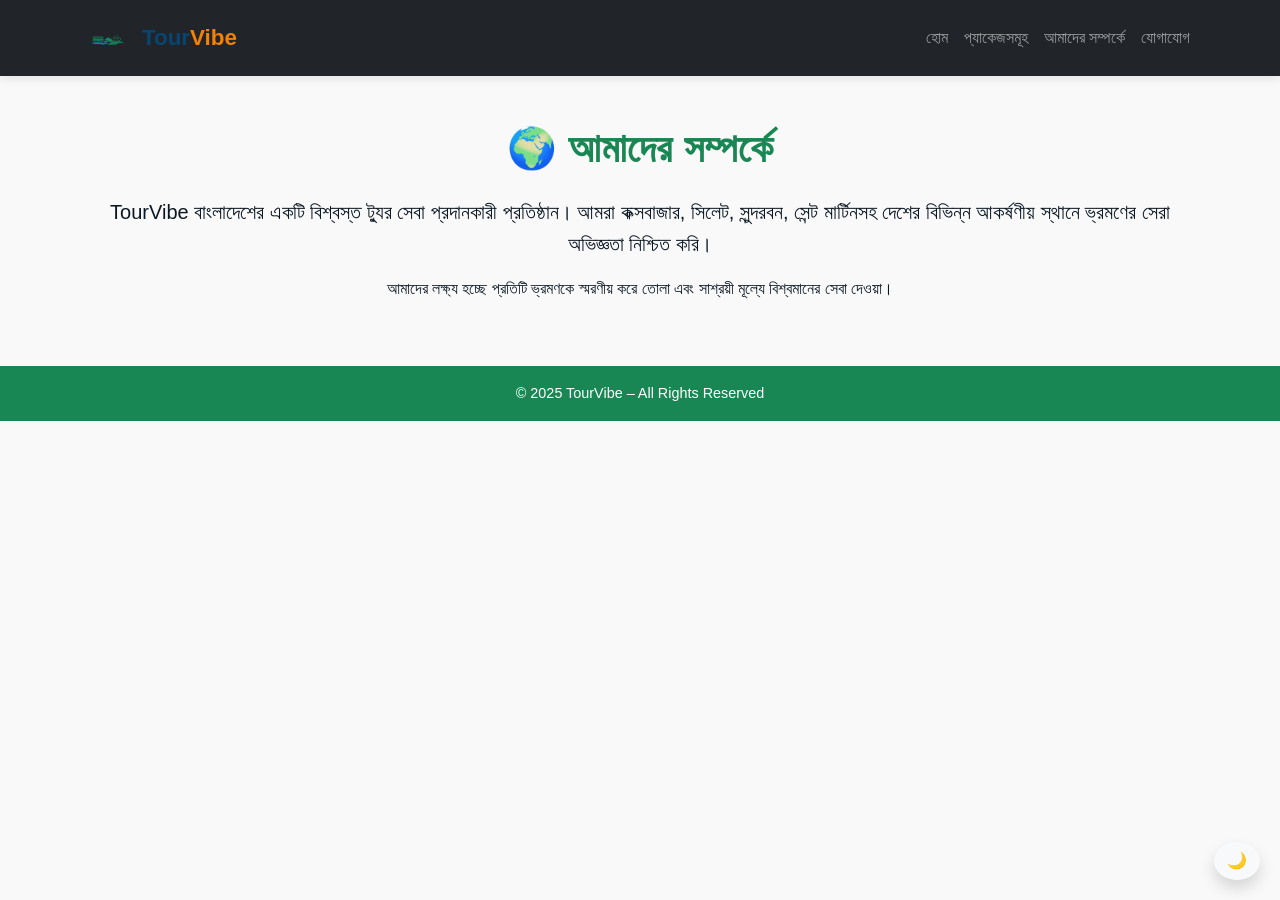
<file: about.html>
<!DOCTYPE html>
<html lang="bn">
<head>
  <meta charset="UTF-8">
  <meta name="viewport" content="width=device-width, initial-scale=1.0">
  <title>আমাদের সম্পর্কে – TourVibe</title>
  <link href="https://cdn.jsdelivr.net/npm/bootstrap@5.3.2/dist/css/bootstrap.min.css" rel="stylesheet">
  <link rel="stylesheet" href="style.css">
</head>
<body>

  <!-- Navbar -->
  <nav class="navbar navbar-expand-lg navbar-dark bg-dark">
    <div class="container">
      <a class="navbar-brand d-flex align-items-center" href="index.html">
        <img src="assets/logo.png" alt="TourVibe Logo" style="height: 50px; margin-right: 10px;">
        <span style="font-weight: bold; font-size: 1.4rem;">
          <span style="color: rgb(8, 69, 112);">Tour</span><span style="color: rgb(242, 129, 6);">Vibe</span>
        </span>
      </a>
      <button class="navbar-toggler" type="button" data-bs-toggle="collapse" data-bs-target="#navbarNav">
        <span class="navbar-toggler-icon"></span>
      </button>
      <div class="collapse navbar-collapse" id="navbarNav">
        <ul class="navbar-nav ms-auto">
          <li class="nav-item"><a class="nav-link" href="index.html">হোম</a></li>
          <li class="nav-item"><a class="nav-link" href="packages.html">প্যাকেজসমূহ</a></li>
          <li class="nav-item"><a class="nav-link" href="about.html">আমাদের সম্পর্কে</a></li>
          <li class="nav-item"><a class="nav-link" href="contact.html">যোগাযোগ</a></li>
        </ul>
      </div>
    </div>
  </nav>

  <!-- About Section -->
  <section class="py-5">
    <div class="container text-center">
      <h1 class="mb-4">🌍 আমাদের সম্পর্কে</h1>
      <p class="lead">
        TourVibe বাংলাদেশের একটি বিশ্বস্ত ট্যুর সেবা প্রদানকারী প্রতিষ্ঠান।  
        আমরা কক্সবাজার, সিলেট, সুন্দরবন, সেন্ট মার্টিনসহ দেশের বিভিন্ন আকর্ষণীয় স্থানে ভ্রমণের সেরা অভিজ্ঞতা নিশ্চিত করি।  
      </p>
      <p>
        আমাদের লক্ষ্য হচ্ছে প্রতিটি ভ্রমণকে স্মরণীয় করে তোলা এবং সাশ্রয়ী মূল্যে বিশ্বমানের সেবা দেওয়া।  
      </p>
    </div>
  </section>

  <!-- Footer -->
  <footer class="text-white text-center py-3 bg-success">
    <p class="mb-0">© 2025 TourVibe – All Rights Reserved</p>
  </footer>

  <script src="https://cdn.jsdelivr.net/npm/bootstrap@5.3.2/dist/js/bootstrap.bundle.min.js"></script>

  <!-- Dark Mode Toggle -->
<div style="position: fixed; bottom: 20px; right: 20px; z-index: 1000;">
  <button id="themeToggle" class="btn btn-light rounded-circle shadow">
    🌙
  </button>
</div>

<script>
  const toggleBtn = document.getElementById("themeToggle");
  const body = document.body;

  // Load saved theme
  if (localStorage.getItem("theme") === "dark") {
    body.classList.add("dark-mode");
    toggleBtn.textContent = "☀️";
  } else {
    body.classList.add("light-mode");
  }

  // Toggle theme
  toggleBtn.addEventListener("click", () => {
    body.classList.toggle("dark-mode");
    body.classList.toggle("light-mode");

    if (body.classList.contains("dark-mode")) {
      toggleBtn.textContent = "☀️";
      localStorage.setItem("theme", "dark");
    } else {
      toggleBtn.textContent = "🌙";
      localStorage.setItem("theme", "light");
    }
  });
</script>

</body>
</html>
</file>
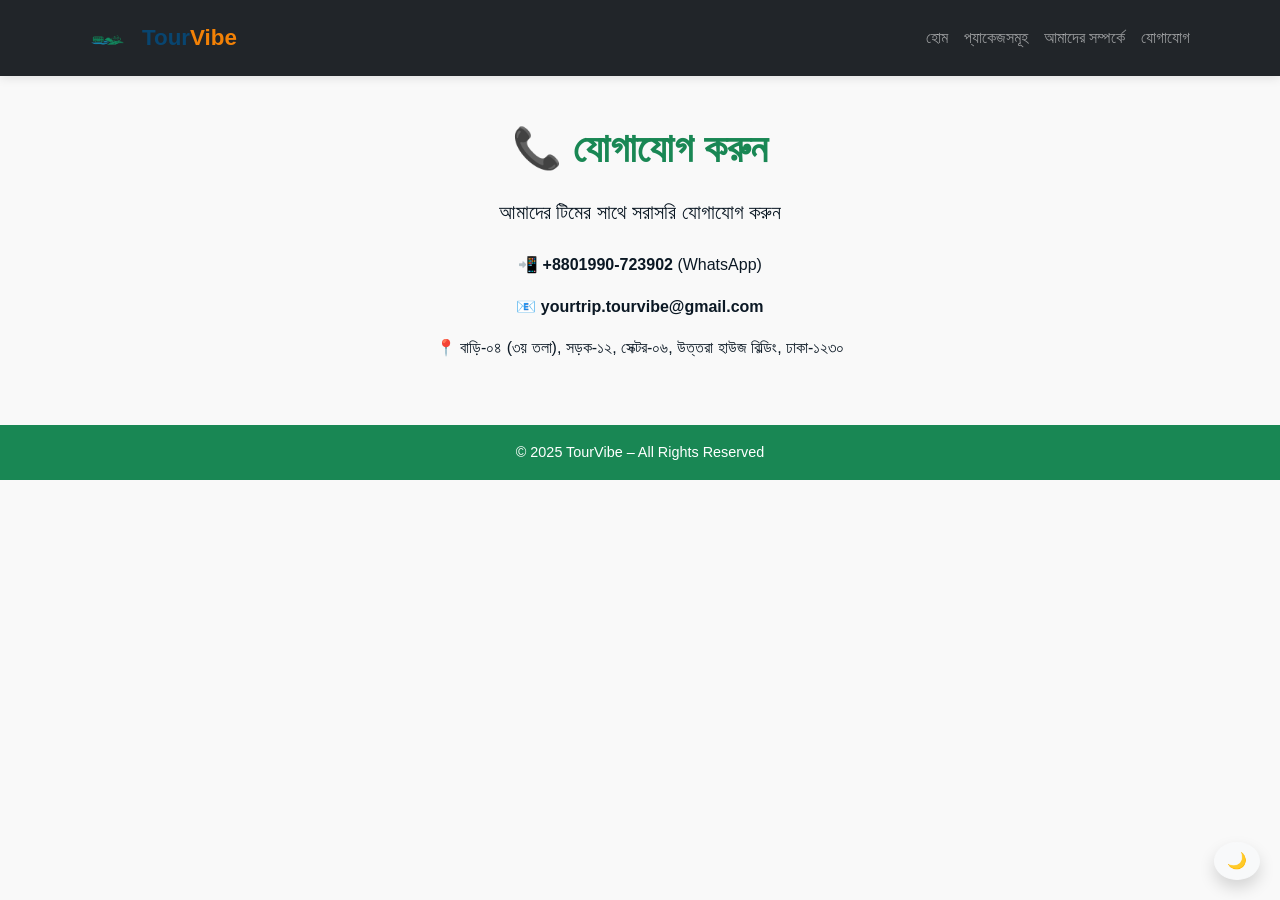
<file: contact.html>
<!DOCTYPE html>
<html lang="bn">
<head>
  <meta charset="UTF-8">
  <meta name="viewport" content="width=device-width, initial-scale=1.0">
  <title>যোগাযোগ – TourVibe</title>
  <link href="https://cdn.jsdelivr.net/npm/bootstrap@5.3.2/dist/css/bootstrap.min.css" rel="stylesheet">
  <link rel="stylesheet" href="style.css">
</head>
<body>

  <!-- Navbar -->
  <nav class="navbar navbar-expand-lg navbar-dark bg-dark">
    <div class="container">
      <a class="navbar-brand d-flex align-items-center" href="index.html">
        <img src="assets/logo.png" alt="TourVibe Logo" style="height: 50px; margin-right: 10px;">
        <span style="font-weight: bold; font-size: 1.4rem;">
          <span style="color: rgb(8, 69, 112);">Tour</span><span style="color: rgb(242, 129, 6);">Vibe</span>
        </span>
      </a>
      <button class="navbar-toggler" type="button" data-bs-toggle="collapse" data-bs-target="#navbarNav">
        <span class="navbar-toggler-icon"></span>
      </button>
      <div class="collapse navbar-collapse" id="navbarNav">
        <ul class="navbar-nav ms-auto">
          <li class="nav-item"><a class="nav-link" href="index.html">হোম</a></li>
          <li class="nav-item"><a class="nav-link" href="packages.html">প্যাকেজসমূহ</a></li>
          <li class="nav-item"><a class="nav-link" href="about.html">আমাদের সম্পর্কে</a></li>
          <li class="nav-item"><a class="nav-link" href="contact.html">যোগাযোগ</a></li>
        </ul>
      </div>
    </div>
  </nav>

  <!-- Contact Section -->
  <section class="py-5 text-center">
    <div class="container">
      <h1 class="mb-4">📞 যোগাযোগ করুন</h1>
      <p class="lead">আমাদের টিমের সাথে সরাসরি যোগাযোগ করুন</p>
      <div class="mt-4">
        <p>📲 <strong>+8801990-723902</strong> (WhatsApp)</p>
        <p>📧 <strong>yourtrip.tourvibe@gmail.com</strong></p>
        <p>📍 বাড়ি-০৪ (৩য় তলা), সড়ক-১২, সেক্টর-০৬, উত্তরা হাউজ বিল্ডিং, ঢাকা-১২৩০</p>
      </div>
    </div>
  </section>

  <!-- Footer -->
  <footer class="text-white text-center py-3 bg-success">
    <p class="mb-0">© 2025 TourVibe – All Rights Reserved</p>
  </footer>

  <script src="https://cdn.jsdelivr.net/npm/bootstrap@5.3.2/dist/js/bootstrap.bundle.min.js"></script>

  <!-- Dark Mode Toggle -->
<div style="position: fixed; bottom: 20px; right: 20px; z-index: 1000;">
  <button id="themeToggle" class="btn btn-light rounded-circle shadow">
    🌙
  </button>
</div>

<script>
  const toggleBtn = document.getElementById("themeToggle");
  const body = document.body;

  // Load saved theme
  if (localStorage.getItem("theme") === "dark") {
    body.classList.add("dark-mode");
    toggleBtn.textContent = "☀️";
  } else {
    body.classList.add("light-mode");
  }

  // Toggle theme
  toggleBtn.addEventListener("click", () => {
    body.classList.toggle("dark-mode");
    body.classList.toggle("light-mode");

    if (body.classList.contains("dark-mode")) {
      toggleBtn.textContent = "☀️";
      localStorage.setItem("theme", "dark");
    } else {
      toggleBtn.textContent = "🌙";
      localStorage.setItem("theme", "light");
    }
  });
</script>

</body>
</html>
</file>
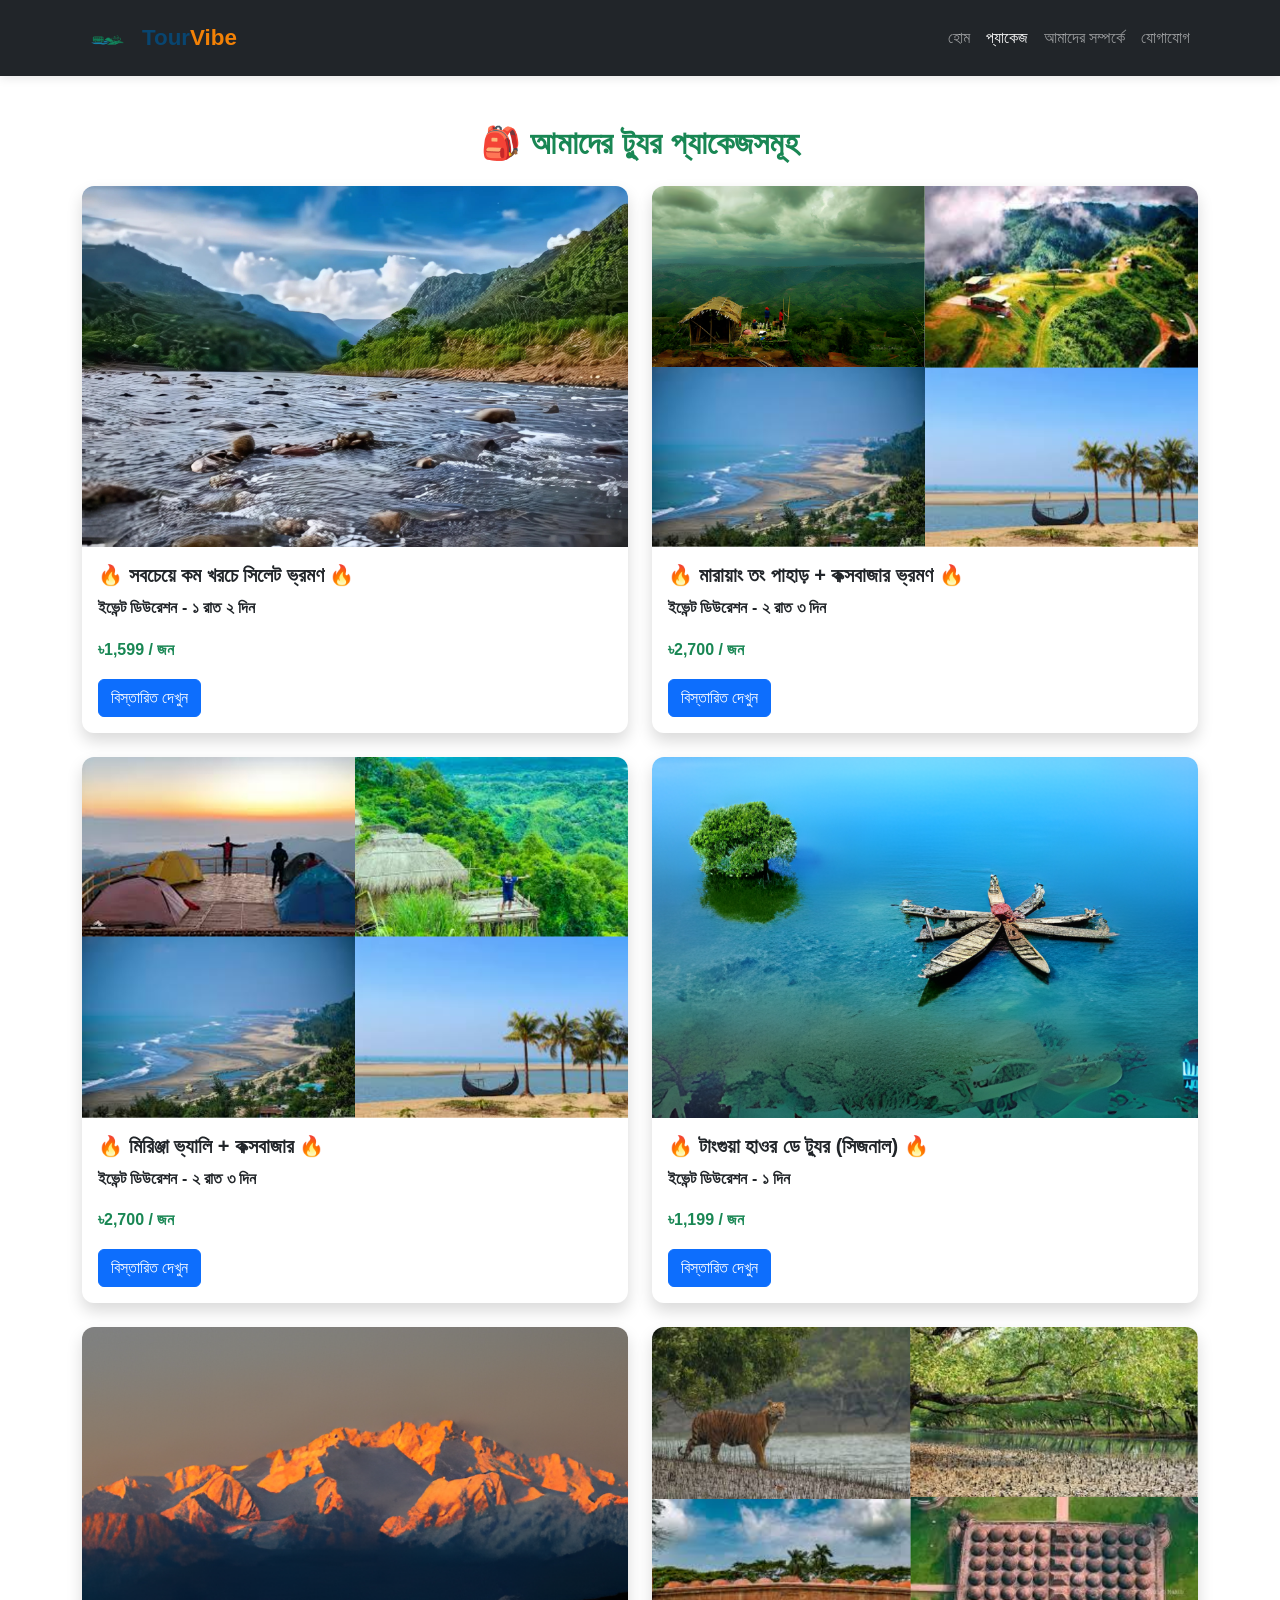
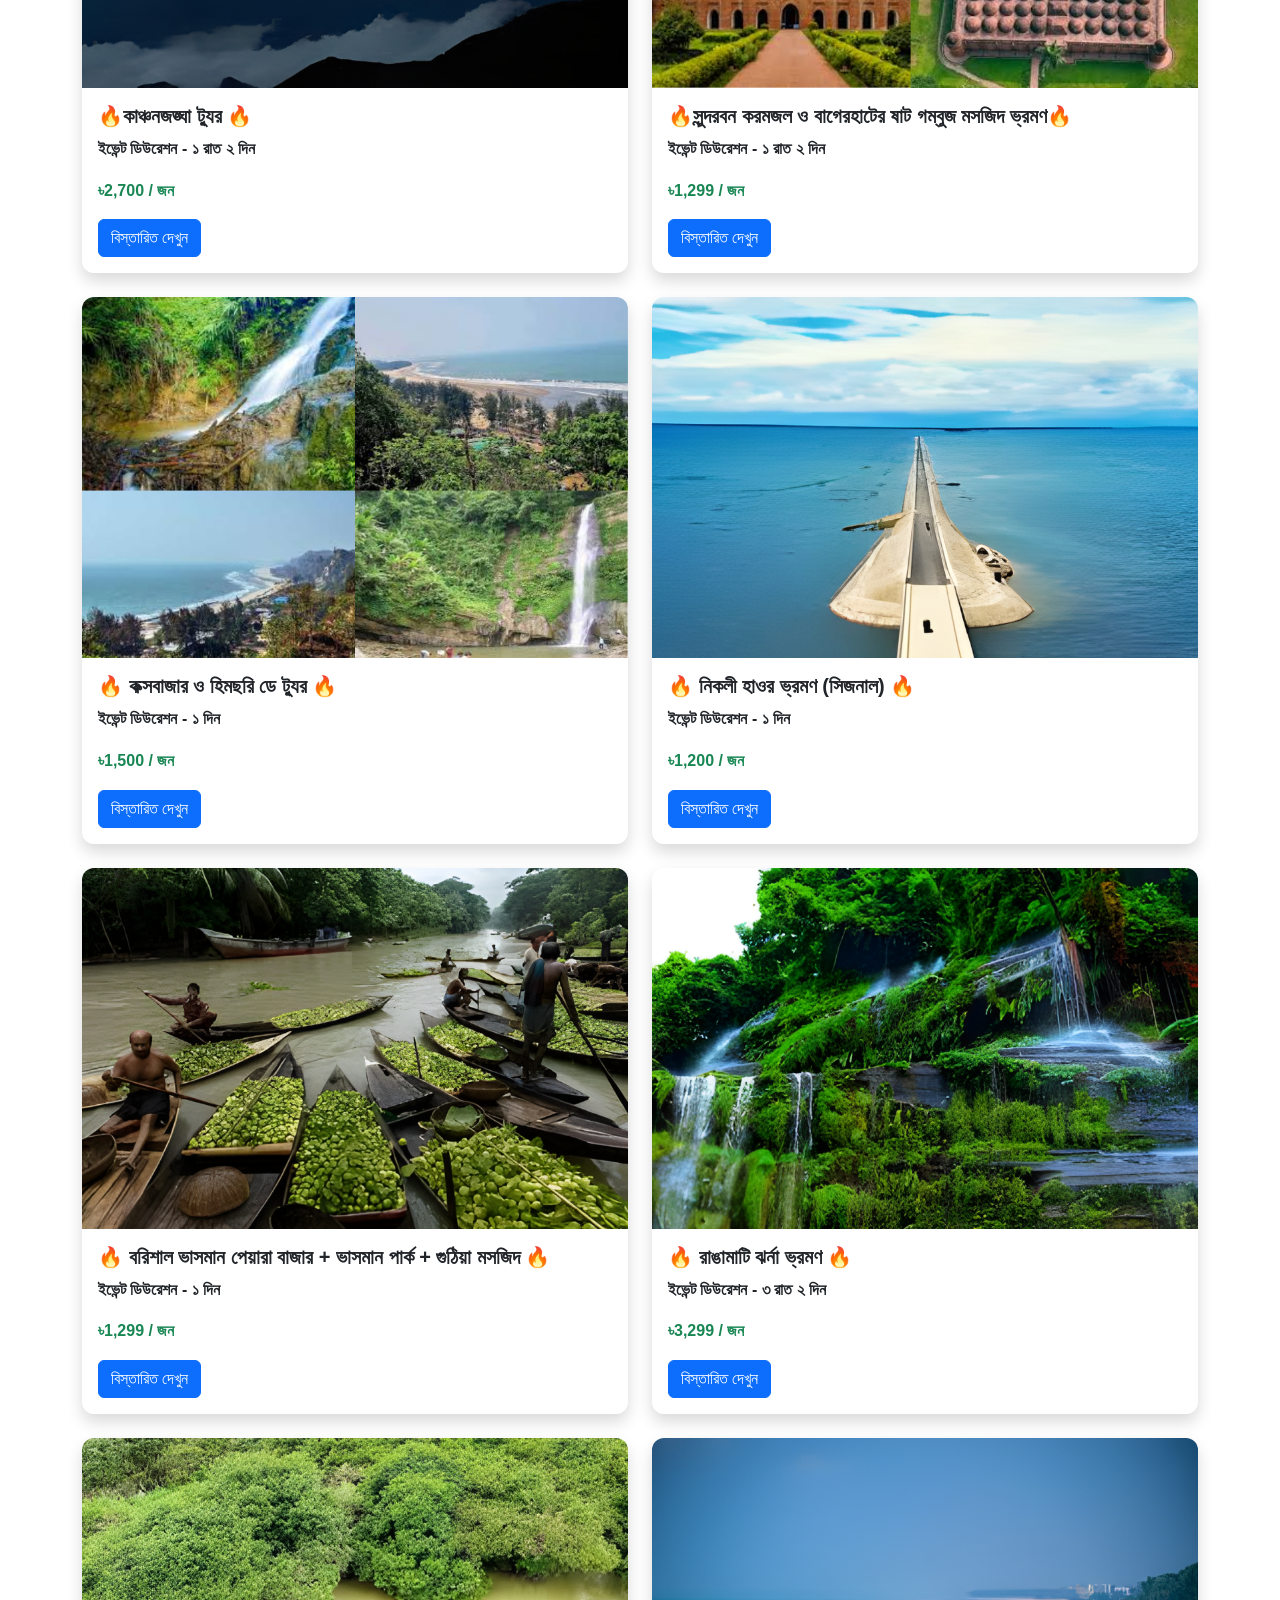
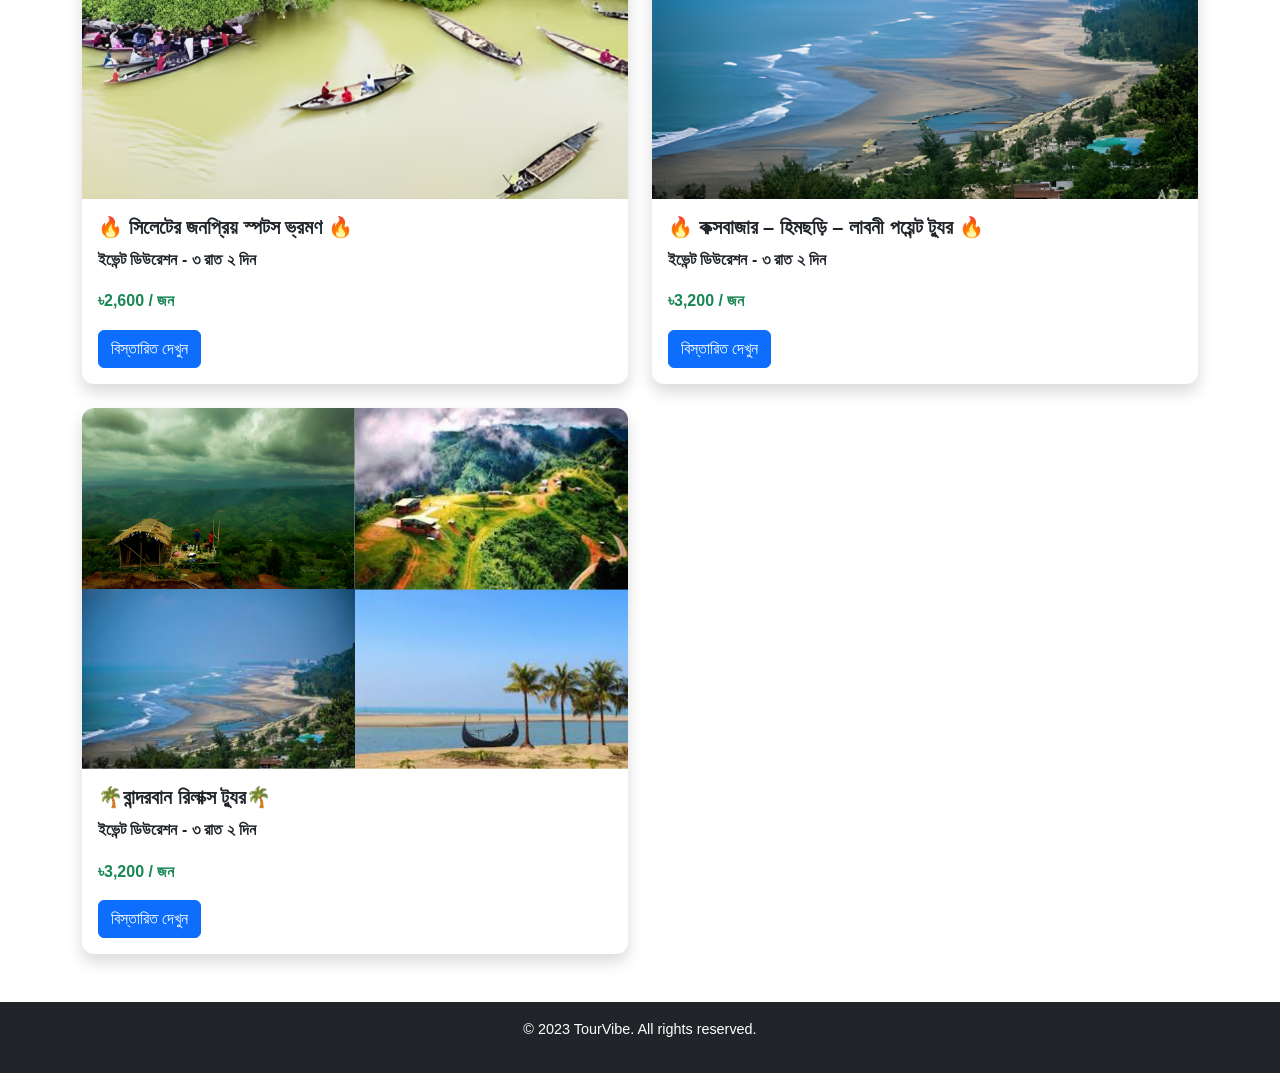
<file: packages.html>
<!DOCTYPE html>
<html lang="bn">
<head>
  <meta charset="UTF-8">
  <meta name="viewport" content="width=device-width, initial-scale=1.0">
  <title>TourVibe – সব প্যাকেজ</title>
  <link href="https://cdn.jsdelivr.net/npm/bootstrap@5.3.2/dist/css/bootstrap.min.css" rel="stylesheet">
  <link rel="stylesheet" href="style.css">
</head>
<body>

<!-- Navbar -->
<nav class="navbar navbar-expand-lg navbar-dark bg-dark sticky-top">
  <div class="container">
    <a class="navbar-brand d-flex align-items-center" href="index.html">
      <img src="assets/logo.png" alt="TourVibe Logo" style="height: 50px; margin-right: 10px;">
      <span style="font-weight: bold; font-size: 1.4rem;">
        <span style="color: rgb(8, 69, 112);">Tour</span><span style="color: rgb(242, 129, 6);">Vibe</span>
      </span>
    </a>
    <button class="navbar-toggler" type="button" data-bs-toggle="collapse" data-bs-target="#navbarNav">
      <span class="navbar-toggler-icon"></span>
    </button>
    <div class="collapse navbar-collapse" id="navbarNav">
      <ul class="navbar-nav ms-auto">
        <li class="nav-item"><a class="nav-link" href="index.html">হোম</a></li>
        <li class="nav-item"><a class="nav-link active" href="packages.html">প্যাকেজ</a></li>
        <li class="nav-item"><a class="nav-link" href="about.html">আমাদের সম্পর্কে</a></li>
        <li class="nav-item"><a class="nav-link" href="contact.html">যোগাযোগ</a></li>
      </ul>
    </div>
  </div>
</nav>

<!-- Packages Section -->
<section class="py-5">
  <div class="container">
    <h2 class="fw-bold text-center mb-4">🎒 আমাদের ট্যুর প্যাকেজসমূহ</h2>
    <div class="row g-4">

      <!-- Package 1 -->
      <div class="col-md-6">
        <div class="card shadow h-100">
          <img src="assets/Sylhet.png" class="card-img-top" alt="Sylhet Tour">
          <div class="card-body">
            <h5 class="card-title">🔥 সবচেয়ে কম খরচে সিলেট ভ্রমণ 🔥</h5>
            <p><strong>ইভেন্ট ডিউরেশন - ১ রাত ২ দিন</strong></p>
            <p class="fw-bold text-success">৳1,599 / জন</p>
            <button class="btn btn-primary" data-bs-toggle="collapse" data-bs-target="#pkg1">বিস্তারিত দেখুন</button>
            <div id="pkg1" class="collapse mt-3">
            
              <p>বুকিং মানি ৭০০ টাকা – অফেরতযোগ্য</p>
              <p>যেখানে যেখানে ঘুরবো:</p>
              <ul>
                <li>🔥 সিলেট শহর</li>
                <li>🔥 মায়াবী ঝর্ণা</li>
                <li>🔥 চা বাগান</li>
                <li>🔥 শাহপরাণ মাজার</li>
                <li>🔥 জাফলং (০ পয়েন্ট)</li>
                <li>🔥 লালাখাল</li>
              </ul>
              <p>প্যাকেজে যা পাবেন:</p>
              <ul>
                <li>❤️ ঢাকা থেকে আপ-ডাউন বাস ভাড়া</li>
                <li>❤️ সকালের নাস্তা (ডিম খিচুড়ি)</li>
                <li>❤️ দুপুরের খাবার (ভাত, ডাল, ভর্তা, মুরগি)</li>
              </ul>
              <p>প্যাকেজের অতিরিক্ত খরচ (৫০০ টাকা):</p>
              <ul>
                <li>❤️ গাইড খরচ</li>
                <li>❤️ লালাখাল এন্ট্রি ফি</li>
                <li>❤️ লালাখাল নৌকা ভাড়া</li>
                <li>❤️ চা বাগান এন্ট্রি ফি</li>
              </ul>
              <p>প্যাকেজে যা পাবেন না :</p>
              <ul>
                <li>❌ ইভেন্টের বাহিরের কোনো খরচ</li>
              </ul>
              <p>ট্যুরের সংক্ষিপ্ত প্ল্যান :</p>
              <p>📍 রোড ম্যাপ: সায়েদাবাদ → ডেমরা → ভৈরব → সিলেট</p>
              <p>📅 বৃহস্পতিবার রাত ১১ টায় ঢাকা থেকে সিলেটের উদ্দেশ্যে রওনা</p>
              <p>🌅 শুক্রবার সকালে পৌঁছে নাস্তা, তারপর একে একে – চা বাগান, জাফলং, লালাখাল, মাজার। রাতে সিলেট শহর থেকে ঢাকার উদ্দেশ্যে রওনা।</p>
              <p>🌄 শনিবার সকাল ৫ টায় ঢাকা পৌঁছানো (ইনশাআল্লাহ)</p>
              <p>⚡সীমিত সিট – আগে বুকিং নিশ্চিত করুন!</p>
              <a href="index.html#booking" class="btn btn-success"
                 onclick="setPackage('🔥 সবচেয়ে কম খরচে সিলেট ভ্রমণ 🔥')">Book Now</a>
            </div>
          </div>
        </div>
      </div>

      <!-- Package 2 -->
      <div class="col-md-6">
        <div class="card shadow h-100">
          <img src="assets/Bandarban.png" class="card-img-top" alt="Bandarban Tour">
          <div class="card-body">
            <h5 class="card-title">🔥 মারায়াং তং পাহাড় + কক্সবাজার ভ্রমণ 🔥</h5>
            <p><strong>ইভেন্ট ডিউরেশন - ২ রাত ৩ দিন</strong></p>
            <p class="fw-bold text-success">৳2,700 / জন</p>
            <button class="btn btn-primary" data-bs-toggle="collapse" data-bs-target="#pkg2">বিস্তারিত দেখুন</button>
            <div id="pkg2" class="collapse mt-3">
              
              <p>বুকিং মানি ১,৪০০ টাকা – অফেরতযোগ্য</p>
              <p>🗺️ যেখানে যেখানে ঘুরবো-</p>
              <ul>
                <li>⛰️ বান্দরবান আলীকদম</li>
                <li>💦 শিলবুনিয়া ঝরনা</li>
                <li>🌄 মারায়াং তং পাহাড় (তাবুতে রাত্রিযাপন)</li>
                <li>🏖️ কক্সবাজার</li>
                <li>🌊 লাবনী বিচ</li>
                <li>🌅 সুগন্ধা বিচ</li>
              </ul>
              <p>🎁 প্যাকেজে যা থাকছে-</p>
              <ul>
                <li>🍽️ চকরিয়ায় সকালের নাস্তা</li>
                <li>� মনোরম পরিবেশে দুপুরের খাবার</li>
                <li>🌿 মনোরম পরিবেশে দুপুরের খাবার</li>
                <li>💧 ২ লিটার পানি (রাতের জন্য)</li>
                <li>🏞️ পাহাড়ে খাবার উঠানোর খরচ</li>
                <li>⛺ তাবু খরচ (১:৪)</li>
                <li>🥗 সন্ধ্যায় মুরি-চানাচুর</li>
                <li>🍗 রাতের বারবিকিউ পার্টি</li>
                <li>🚐 আলীকদম → চকরিয়া ট্রান্সপোর্ট</li>
                <li>🚐 চকরিয়া → কক্সবাজার ট্রান্সপোর্ট</li>
                <li>🧭 গাইড খরচ</li>
              </ul>
              <p>💵 এক্সট্রা খরচ-</p>
              <ul>
                <li>🚍 ঢাকা → আলীকদম বাস ভাড়া: ১০০০ টাকা</li>
              </ul>
              <p>📅 ট্যুর প্ল্যান</p>
              <p>𝗗𝗮𝘆 𝟬 – রাত ৯টায় সায়েদাবাদ থেকে রিজার্ভ বাসে আলীকদম যাত্রা</p>
              <p>𝗗𝗮𝘆 𝟭 – চকরিয়া পৌঁছে নাস্তা → আলীকদম → শিলবুনিয়া ঝরনা → দুপুরের খাবার → ট্রেকিং করে মারায়াং তং ক্যাম্পিং → বারবিকিউ পার্টি ও আড্ডা → তাবুতে রাত্রীযাপন</p>
              <p>𝗗𝗮𝘆 𝟮 – ভোরে সূর্যোদয় দেখা → নাস্তা → কক্সবাজার যাত্রা → সারাদিন বিচে ঘোরা → রাত ৯টায় ঢাকার উদ্দেশ্যে রওনা</p>
              <p>𝗗𝗮𝘆 𝟯 – ভোরে (প্রায় ৫টা) ঢাকায় পৌঁছানো (ইনশাআল্লাহ)</p>
              <p>⚡সীমিত সিট – আগে বুকিং নিশ্চিত করুন!</p>
              <a href="index.html#booking" class="btn btn-success"
                 onclick="setPackage('🔥 বান্দরবান + কক্সবাজার ভ্রমণ 🔥')">Book Now</a>
            </div>
          </div>
        </div>
      </div>

      <!-- Package 3 -->
      <div class="col-md-6">
        <div class="card shadow h-100">
          <img src="assets/Mirinja Valley.png" class="card-img-top" alt="Mirinja Valley Tour">
          <div class="card-body">
            <h5 class="card-title">🔥 মিরিঞ্জা ভ্যালি + কক্সবাজার 🔥</h5>
            <p><strong>ইভেন্ট ডিউরেশন - ২ রাত ৩ দিন</strong></p>
            <p class="fw-bold text-success">৳2,700 / জন</p>
            <button class="btn btn-primary" data-bs-toggle="collapse" data-bs-target="#pkg3">বিস্তারিত দেখুন</button>
            <div id="pkg3" class="collapse mt-3">
          
              <p>বুকিং মানি ১,৪০০ টাকা – অফেরতযোগ্য</p>
              <p>🗺️ যেখানে যেখানে ঘুরবোঃ</p>
              <ul>
                <li>🔥 মিরিঞ্জা ভ্যালি</li>
                <li>🔥 ঝুমমঘর</li>
                <li>🔥 পাহাড়ে ট্রেকিং</li>
                <li>🔥 কক্সবাজার</li>
                <li>🔥 লাবনী বিচ</li>
                <li>🔥 সুগন্ধা বিচ</li>
              </ul>
              <p>🎁 প্যাকেজে যা পাবেনঃ</p>
              <ul>
                <li>⚡ চকরিয়ায় সকালের নাস্তা</li>
                <li>⚡ মনোরম পরিবেশে দুপুরের খাবার</li>
                <li>⚡ ২ লিটার পানির বোতল (রাতের জন্য)</li>
                <li>⚡ পাহাড়ে খাবার বহনের খরচ</li>
                <li>⚡ তাবু (১:৪) বা ঝুমমঘর থাকার ব্যবস্থা</li>
                <li>⚡ সন্ধ্যার মুরি-চানাচুর</li>
                <li>⚡ রাতের বারবিকিউ পার্টি</li>
                <li>⚡ আলীকদম-চকরিয়া ট্রান্সপোর্ট</li>
                <li>⚡ চকরিয়া-কক্সবাজার ট্রান্সপোর্ট</li>
                <li>⚡ গাইড চার্জ</li>
              </ul>
              <p>💰 এক্সট্রা খরচ: ঢাকা-আলীকদম বাস ভাড়া ১০০০/- টাকা</p>
              <p>📅 সংক্ষিপ্ত ট্যুর প্ল্যানঃ</p>
              <p>𝗗𝗮𝘆 𝟬 :<br>রাত ৯টায় ঢাকা থেকে রিজার্ভ বাসে আলীকদম যাত্রা।</p>
              <p> 𝗗𝗮𝘆 𝟭 :<br>চকরিয়ায় পৌঁছে ফ্রেশ হয়ে নাস্তা → জীপ/বাসে মিরিঞ্জা ভ্যালি → দুপুরে খাওয়া → পাহাড়ে ক্যাম্পিং → রাতের বারবিকিউ + আড্ডা + তাবুতে রাত্রী যাপন।</p>
              <p>𝗗𝗮𝘆 𝟮 :<br>ভোরে সূর্যোদয় দেখা → নাস্তা শেষে কক্সবাজার যাত্রা → সারাদিন বিচ ভ্রমণ → রাত ৯টায় ঢাকা ফেরত।</p>
              <p>𝗗𝗮𝘆 𝟯 :<br>ভোর ৫টায় ঢাকায় পৌঁছানো।</p>
              <p>⚡সীমিত সিট – আগে বুকিং নিশ্চিত করুন!</p>
              <a href="index.html#booking" class="btn btn-success"
                 onclick="setPackage('🔥 মিরিঞ্জা ভ্যালি + কক্সবাজার 🔥')">Book Now</a>
            </div>
          </div>
        </div>
      </div>

      <!-- Package 4 -->
      <div class="col-md-6">
        <div class="card shadow h-100">
          <img src="assets/Tanguar Haor.png" class="card-img-top" alt="Tanguar Haor">
          <div class="card-body">
            <h5 class="card-title">🔥 টাংগুয়া হাওর ডে ট্যুর (সিজনাল) 🔥</h5>
            <p><strong>ইভেন্ট ডিউরেশন - ১ দিন</strong></p>
            <p class="fw-bold text-success">৳1,199 / জন</p>
            <button class="btn btn-primary" data-bs-toggle="collapse" data-bs-target="#pkg4">বিস্তারিত দেখুন</button>
            <div id="pkg4" class="collapse mt-3">
              <p><strong>Duration: 1 day</strong></p>
              <p>বুকিং মানি ৭০০ টাকা – অফেরতযোগ্য</p>
              <p>📍 যেখানে যেখানে ঘুরবোঃ</p>
              <ul>
                <li>🟢 টাংগুয়া হাওর</li>
                <li>🟢 নীলাদ্রি লেক</li>
                <li>🟢 ট্যাকেরঘাট</li>
                <li>🟢 ওয়াচ টাওয়ার</li>
              </ul>
              <p>🎁 প্যাকেজে যা থাকছে :</p>
              <ul>
                <li>✅ বাস টিকেট (আসা-যাওয়া)</li>
                <li>✅ সকাল ও দুপুরের খাবার</li>
                <li>✅ গ্রুপ ফটোসেশন</li>
              </ul>
              <p>⚠️ প্যাকেজের বাইরে খরচ (প্রতিজন ৭০০/-):</p>
              <ul>
                <li>ট্রলার ভাড়া</li>
                <li>গাইড ফি</li>
                <li>এন্ট্রি ফি</li>
              </ul>
              <p>❌ যা প্যাকেজে অন্তর্ভুক্ত নয়:</p>
              <ul>
                <li>রাতের খাবার</li>
                <li>লোকাল ট্রান্সপোর্ট</li>
                <li>ব্যক্তিগত কেনাকাটা বা ইভেন্টের বাইরের খরচ</li>
              </ul>
              <p>🌀 হাওর ভ্রমণের নিয়মাবলী:</p>
              <p>হাওরে হঠাৎ পানি বেড়ে যাওয়া বা আবহাওয়ার কারণে কিছু স্পটে যাওয়া সম্ভব নাও হতে পারে।</p>
              <p>➡️ এক্সট্রা খরচ ফুল রিফান্ডযোগ্য, তবে ইভেন্ট ফি অফেরতযোগ্য।</p>
              <p>🙅 অযথা টাকা নিয়ে ঝামেলা করা যাবে না।</p>
              <p>❤️ বাজেট ট্যুর হলেও কোয়ালিটিতে কোনও কম্প্রমাইজ না – এটিই TourVibe-এর অঙ্গীকার!</p>
              <p>⚡সীমিত সিট – আগে বুকিং নিশ্চিত করুন!</p>
              <a href="index.html#booking" class="btn btn-success"
                 onclick="setPackage('🔥 টাংগুয়া হাওর ডে ট্যুর (সিজনাল) 🔥')">Book Now</a>
            </div>
          </div>
        </div>
      </div>

      <!-- Package 5 -->
      <div class="col-md-6">
        <div class="card shadow h-100">
          <img src="assets/Kanchenjunga.png" class="card-img-top" alt="Kanchenjunga">
          <div class="card-body">
            <h5 class="card-title">🔥কাঞ্চনজঙ্ঘা ট্যুর 🔥</h5>
            <p><strong>ইভেন্ট ডিউরেশন - ১ রাত ২ দিন</strong></p>
            <p class="fw-bold text-success">৳2,700 / জন</p>
            <button class="btn btn-primary" data-bs-toggle="collapse" data-bs-target="#pkg5">বিস্তারিত দেখুন</button>
            <div id="pkg5" class="collapse mt-3">
            
              <p>বুকিং মানি ৭০০ টাকা – অফেরতযোগ্য</p>
              <p>🗺️ যেখানে যেখানে ঘুরবো</p>
              <ul>
                <li>🇧🇩 তেতুলিয়া</li>
                <li>🇧🇩 ডাক বাংলো</li>
                <li>🇧🇩 মহানন্দা নদী</li>
                <li>🇧🇩 কাজী টি এস্টেট (অনুমতি সাপেক্ষ)</li>
                <li>🇧🇩 বাংলাবান্ধা জিরো পয়েন্ট</li>
                <li>🇧🇩 ইন্ডিয়ান আর্মি প্যারেড</li>
              </ul>
              <p>🎁 প্যাকেজে যা অন্তর্ভুক্ত</p>
              <ul>
                <li>🚌 ঢাকা ↔ তেতুলিয়া ↔ ঢাকা রিজার্ভ বাস টিকিট</li>
                <li>🍽️ সকালের নাস্তা ও দুপুরের খাবার</li>
              </ul>
              <p>💸 প্যাকেজের বাইরে আনুমানিক খরচ (৫০০/- টাকা)</p>
              <ul>
                <li>⚡ ভ্যান ভাড়া</li>
                <li>⚡ স্পট এন্ট্রি ফি</li>
                <li>⚡ গাইড ফি</li>
                <li>⚡ বাংলাবান্ধা যাওয়ার অটো ভাড়া</li>
              </ul>
              <p>🚫 প্যাকেজে যা অন্তর্ভুক্ত নয়</p>
              <ul>
                <li>❌ আসার দিন রাতের খাবার</li>
                <li>❌ ইভেন্টের বাইরে অতিরিক্ত খরচ</li>
              </ul>
              <p>📅 ট্যুর প্ল্যান (সংক্ষিপ্ত):</p>
              <p>𝗗𝗮𝘆 𝟬:<br>🌙 রাত ৮টায় ঢাকা থেকে রিজার্ভ বাসে তেতুলিয়ার উদ্দেশ্যে রওনা</p>
              <p>𝗗𝗮𝘆 𝟭:<br>🌅 ভোরে তেতুলিয়া পৌঁছে রেস্টুরেন্টে ব্রেকফাস্ট<br>🚐 কাঞ্চনজঙ্ঘা দেখার ভিউ পয়েন্টসহ ৪-৫টি স্পট ভ্রমণ (রিজার্ভ ভ্যান)<br>🍛 দুপুরের খাবার শেষে বাংলাবান্ধা ভ্রমণ<br>🚌 রাত ৯টায় বাসে ঢাকার উদ্দেশ্যে রওনা</p>
              <p>𝗗𝗮𝘆 𝟮:<br>🌆 সকাল ৯টার মধ্যে ঢাকায় পৌঁছানো (ইনশাআল্লাহ)</p>
              <p>⚡ সীমিত সিট → এখনই বুকিং নিশ্চিত করুন!</p>
              <a href="index.html#booking" class="btn btn-success" onclick="setPackage('🔥কাঞ্চনজঙ্ঘা🔥')">Book Now</a>
            </div>
          </div>
        </div>
      </div>

      <!-- Package 6 -->
      <div class="col-md-6">
        <div class="card shadow h-100">
          <img src="assets/Sundarbans.png" class="card-img-top" alt="Sundarbans Tour">
          <div class="card-body">
            <h5 class="card-title">🔥সুন্দরবন করমজল ও বাগেরহাটের ষাট গম্বুজ মসজিদ ভ্রমণ🔥</h5>
            <p><strong>ইভেন্ট ডিউরেশন - ১ রাত ২ দিন</strong></p>
            <p class="fw-bold text-success">৳1,299 / জন</p>
            <button class="btn btn-primary" data-bs-toggle="collapse" data-bs-target="#pkg7">বিস্তারিত দেখুন</button>
            <div id="pkg7" class="collapse mt-3">
            
              <p>বুকিং মানি ৭০০ টাকা – অফেরতযোগ্য</p>
              <p>🗺️ যেখানে যেখানে ঘুরবো</p>
              <ul>
                <li>🔥 মংলা</li>
                <li>🔥 করমজল</li>
                <li>🔥 হরিণ পয়েন্ট</li>
                <li>🔥 ভাইরাল রাস্তা</li>
                <li>🔥 কুমির প্রজনন কেন্দ্র</li>
                <li>🔥 পশুর নদী</li>
                <li>🔥 ষাট গম্বুজ মসজিদ (বাগেরহাট)</li>
                <li>🔥 খান জাহান আলী মাজার</li>
              </ul>
              <p>🎁 প্যাকেজে যা অন্তর্ভুক্ত </p>
              <ul>
                <li>🚌 ঢাকা ↔ মংলা ↔ ঢাকা রিজার্ভ বাস ভাড়া</li>
                <li>🍲 সকালের নাস্তা: ডিম খিচুড়ি</li>
                <li>🍛 দুপুরের খাবার: ভাত + ভর্তা + মুরগি + ডাল</li>
              </ul>
              <p>💸 প্যাকেজের বাইরে আনুমানিক খরচ (≈ ৫০০ টাকা)</p>
              <ul>
                <li>❤ গাইড খরচ</li>
                <li>❤ করমজল এন্ট্রি ফি</li>
                <li>❤ বড় নৌকা ভাড়া</li>
                <li>❤ ষাট গম্বুজ মসজিদ এন্ট্রি ফি</li>
                <li>❤ খান জাহান আলী এন্ট্রি ফি</li>
                <li>❤ সকল ভ্যাট/ট্যাক্স ফি</li>
              </ul>
              <p>🚫 প্যাকেজে যা অন্তর্ভুক্ত নয়</p>
              <ul>
                <li>❌ ইভেন্টের বাইরে অতিরিক্ত খরচ</li>
              </ul>
              <p>📅 ট্যুর প্ল্যান (সংক্ষিপ্ত):</p>
𝗗𝗮𝘆 𝟬:<br>🌙 রাত ১১টায় ঢাকা থেকে রিজার্ভ বাসে মংলার উদ্দেশ্যে রওনা</p>
              <p>𝗗𝗮𝘆 𝟭:<br>🌅 ভোরে মংলা পৌঁছে নাস্তা<br>🚐 নৌকায় করমজল ভ্রমণ<br>🍛 দুপুরের খাবার<br>🕌 বাগেরহাটের ষাট গম্বুজ মসজিদ ও খান জাহান আলী মাজার<br>🚌 রাত ৯টায় ঢাকার উদ্দেশ্যে রওনা</p>
              <p>𝗗𝗮𝘆 𝟮:<br>🌆 ভোর ৫টায় ঢাকায় পৌঁছানো (ইনশাআল্লাহ)</p>
              <p>⚡ সীমিত সিট – আগে বুকিং নিশ্চিত করুন!</p>
              <a href="index.html#booking" class="btn btn-success" onclick="setPackage('🔥সুন্দরবন করমজল ও বাগেরহাটের ষাট গম্বুজ মসজিদ ভ্রমণ🔥')">Book Now</a>
            </div>
          </div>
        </div>
      </div>

      <!-- Package 7 -->
      <div class="col-md-6">
        <div class="card shadow h-100">
          <img src="assets/Himachari.png" class="card-img-top" alt="Cox's Bazar and Himachari Tour">
          <div class="card-body">
            <h5 class="card-title">🔥 কক্সবাজার ও হিমছরি ডে ট্যুর 🔥</h5>
            <p><strong>ইভেন্ট ডিউরেশন - ১ দিন</strong></p>
            <p class="fw-bold text-success">৳1,500 / জন</p>
            <button class="btn btn-primary" data-bs-toggle="collapse" data-bs-target="#pkg8">বিস্তারিত দেখুন</button>
            <div id="pkg8" class="collapse mt-3">

              <p>বুকিং মানি ৭০০ টাকা – অফেরতযোগ্য</p>
              <p>🗺️ যেখানে যেখানে ঘুরবো:</p>
              <ul>
                <li>🏖️ কক্সবাজার বিচ</li>
                <li>🌄 হিমছরি</li>
                <li>🌊 লাবনী পয়েন্ট</li>
              </ul>
              <p>🎁 প্যাকেজে যা থাকছে:</p>
              <ul>
                <li>🚌 বাস ভাড়া</li>
                <li>🍽️ নাস্তা</li>
                <li>🍛 দুপুরের খাবার</li>
              </ul>
              <p>💸 এক্সট্রা খরচ:</p>
              <ul>
                <li>🚗 লোকাল ট্রান্সপোর্ট</li>
              </ul>
              <p>📅 ট্যুর প্ল্যান:</p>
              <p>সকালে ঢাকা থেকে রওনা, কক্সবাজারে পৌঁছে বিচ ও হিমছরি ভ্রমণ, রাতে ফেরত।</p>
              <p>⚡সীমিত সিট – আগে বুকিং নিশ্চিত করুন!</p>
              <a href="index.html#booking" class="btn btn-success" onclick="setPackage('🔥 কক্সবাজার ও হিমছরি ডে ট্যুর 🔥')">Book Now</a>
            </div>
          </div>
        </div>
      </div>

      <!-- Package 8 -->
      <div class="col-md-6">
        <div class="card shadow h-100">
          <img src="assets/Nikli.png" class="card-img-top" alt="Nikli Haor Tour">
          <div class="card-body">
            <h5 class="card-title">🔥 নিকলী হাওর ভ্রমণ (সিজনাল) 🔥</h5>
            <p><strong>ইভেন্ট ডিউরেশন - ১ দিন</strong></p>
            <p class="fw-bold text-success">৳1,200 / জন</p>
            <button class="btn btn-primary" data-bs-toggle="collapse" data-bs-target="#pkg9">বিস্তারিত দেখুন</button>
            <div id="pkg9" class="collapse mt-3">
              
              <p>বুকিং মানি ৭০০ টাকা – অফেরতযোগ্য</p>
              <p>🗺️ যেখানে যেখানে ঘুরবো:</p>
              <ul>
                <li>🌿 নিকলী হাওর</li>
                <li>🛶 নৌকা ভ্রমণ</li>
                <li>🐦 পাখি দেখা</li>
              </ul>
              <p>🎁 প্যাকেজে যা থাকছে:</p>
              <ul>
                <li>🚌 বাস ভাড়া</li>
                <li>🍽️ নাস্তা</li>
                <li>🍛 দুপুরের খাবার</li>
              </ul>
              <p>💸 এক্সট্রা খরচ:</p>
              <ul>
                <li>🚣 নৌকা ভাড়া</li>
                <li>🧭 গাইড</li>
              </ul>
              <p>📅 ট্যুর প্ল্যান:</p>
              <p>সকালে রওনা, হাওর ভ্রমণ, বিকেলে ফেরত।</p>
              <p>⚡সীমিত সিট – আগে বুকিং নিশ্চিত করুন!</p>
              <a href="index.html#booking" class="btn btn-success" onclick="setPackage('🔥 নিকলী হাওর ভ্রমণ 🔥')">Book Now</a>
            </div>
          </div>
        </div>
      </div>

      <!-- Package 9 -->
      <div class="col-md-6">
        <div class="card shadow h-100">
          <img src="assets/Peyara.png" class="card-img-top" alt="Barisal Floating Market Tour">
          <div class="card-body">
            <h5 class="card-title">🔥 বরিশাল ভাসমান পেয়ারা বাজার + ভাসমান পার্ক + গুঠিয়া মসজিদ 🔥</h5>
            <p><strong>ইভেন্ট ডিউরেশন - ১ দিন</strong></p>
            <p class="fw-bold text-success">৳1,299 / জন</p>
            <button class="btn btn-primary" data-bs-toggle="collapse" data-bs-target="#pkg10">বিস্তারিত দেখুন</button>
            <div id="pkg10" class="collapse mt-3">
              <p>বুকিং মানি ৭০০ টাকা – অফেরতযোগ্য</p>
              <p>🗺️ যেখানে যেখানে ঘুরবো</p>
              <ul>
                <li>🔥 ভাসমান পেয়ারা বাজার</li>
                <li>🔥 ভাসমান পার্ক</li>
                <li>🔥 ভাসমান নৌকা বাজার</li>
                <li>🔥 গুঠিয়া মসজিদ</li>
                <li>🔥 দুর্গা সাগর</li>
              </ul>
              <p>💥 স্পেশাল আকর্ষণ: নৌকা/ট্রলার ভ্রমণ 🚤</p>
              <p>🎁 প্যাকেজে যা অন্তর্ভুক্ত</p>
              <ul>
                <li>⛴️ ঢাকা ↔ বরিশাল ↔ ঢাকা লঞ্চ ডেক ভাড়া</li>
                <li>🍲 সকালের নাস্তা: ভুনা খিচুড়ি + ডিম</li>
                <li>🍛 দুপুরের খাবার</li>
              </ul>
              <p>💸 প্যাকেজের বাইরে আনুমানিক খরচ (≈ ৫০০ টাকা)</p>
              <ul>
                <li>🚤 বড় ট্রলার/নৌকা ভাড়া</li>
                <li>🎟️ সব স্পটের এন্ট্রি ফি</li>
                <li>🅿️ পার্কিং চার্জ</li>
                <li>🧑‍💼 গাইড ফি</li>
              </ul>
              <p>🚫 প্যাকেজে যা অন্তর্ভুক্ত নয়</p>
              <ul>
                <li>❌ ইভেন্টের বাইরে অতিরিক্ত খরচ</li>
              </ul>
              <p>📅 ট্যুর প্ল্যান (সংক্ষিপ্ত):</p>
              <p>𝗗𝗮𝘆 𝟬:<br>🌙 রাত ৮টায় সদরঘাট থেকে লঞ্চে বরিশালের উদ্দেশ্যে রওনা</p>
              <p>𝗗𝗮𝘆 𝟭:<br>🌅 সকালে বরিশাল পৌঁছে ব্রেকফাস্ট<br>🚤 ভাসমান পেয়ারা বাজার → ভাসমান পার্ক → ভাসমান নৌকা বাজার<br>🕌 গুঠিয়া মসজিদ → দুর্গা সাগর দর্শন<br>🍛 দুপুরের খাবার শেষে ফ্রি টাইম</p>
              <p>🌙 রাত ৮টায় লঞ্চে ঢাকার উদ্দেশ্যে রওনা</p>
              <p>𝗗𝗮𝘆 𝟮:<br>🌆 ভোর ৫টার মধ্যে ঢাকায় পৌঁছানো (ইনশাআল্লাহ)</p>
              <p>⚡ সীমিত সিট → এখনই বুকিং কনফার্ম করুন!</p>
              <a href="index.html#booking" class="btn btn-success" onclick="setPackage('🔥 বরিশাল ভাসমান পেয়ারা বাজার + ভাসমান পার্ক + গুঠিয়া মসজিদ 🔥')">Book Now</a>
            </div>
          </div>
        </div>
      </div>

      <!-- Package 10 -->
      <div class="col-md-6">
        <div class="card shadow h-100">
          <img src="assets/Rangamati.png" class="card-img-top" alt="Rangamati Waterfalls Tour">
          <div class="card-body">
            <h5 class="card-title">🔥 রাঙামাটি ঝর্না ভ্রমণ 🔥</h5>
            <p><strong>ইভেন্ট ডিউরেশন - ৩ রাত ২ দিন</strong></p>
            <p class="fw-bold text-success">৳3,299 / জন</p>
            <button class="btn btn-primary" data-bs-toggle="collapse" data-bs-target="#pkg11">বিস্তারিত দেখুন</button>
            <div id="pkg11" class="collapse mt-3">
              <p>বুকিং মানি ৭০০ টাকা – অফেরতযোগ্য</p>

              <p>🏞 যেখানে যেখানে ঘুরবোঃ</p>

              <ul>

                <li>🔥 কাপ্তাই</li>

                <li>🔥 ধুপপানি ঝর্না</li>

                <li>🔥 মুপ্পোছাড়া ঝর্না</li>

                <li>🔥 ন-কাটা ঝর্না</li>

                <li>🔥 বিলাইছড়ি বাজার</li>

                <li>🔥 গাছকাটা ঝর্না (সময় সাপেক্ষে)</li>

              </ul>

              <p>✅ প্যাকেজে যা পাবেনঃ</p>

              <ul>

                <li>❤️ কাপ্তাই লেক ঘুরাঘুরি নৌকা ভাড়া (২ দিনের জন্য)</li>

                <li>❤️ ২ দিনে ৪ বেলা খাবার<ul><li>১ম দিন: সকালের নাস্তা + দুপুরের খাবার</li><li>২য় দিন: সকালের নাস্তা + দুপুরের খাবার</li></ul></li>

                <li>❤️ গাইড ফি</li>

                <li>❤️ ১ রাত হোম-স্টে (শেয়ার্ড রুমে ঠালা বিছানা)</li>

                <li>❤️ সকল এন্ট্রি ফি</li>

                <li>❤️ লোকাল গাইড খরচ</li>

              </ul>

              <p>💰 এক্সট্রা খরচঃ</p>

              <ul>

                <li>🚎 ঢাকা ↔ কাপ্তাই বাস ভাড়া (আসা-যাওয়া)</li>

              </ul>

              <p>❌ প্যাকেজে যা থাকবে নাঃ</p>

              <ul>

                <li>রাতের খাবার</li>

                <li>ইভেন্টের বাহিরের কোনো খরচ</li>

              </ul>

              <p>🕑 ট্যুরের সংক্ষিপ্ত প্ল্যানঃ</p>

              <p>📌 ডে ০:</p>

              <p>রাত ৯টায় সায়দাবাদ থেকে রিজার্ভ বাসে কাপ্তাইয়ের উদ্দেশ্যে রওনা।</p>

              <p>📌 ডে ১:</p>

              <p>সকালে রাঙামাটি পৌঁছে ফ্রেশ হয়ে ব্রেকফাস্ট।</p>

              <p>👉 এরপর বোটে বিলাইছড়ি যাত্রা → চেক-ইন → ব্যাগ রেখে লাঞ্চ।</p>

              <p>👉 লাঞ্চ শেষে মুপ্পোছড়া ও ন-কাটা ঝর্না এক্সপ্লোর।</p>

              <p>👉 সন্ধ্যায় ফিরে এসে ডিনার শেষে রাত্রিযাপন।</p>

              <p>📌 ডে ২:</p>

              <p>ভোরে চেকআউট + ব্রেকফাস্ট নিয়ে রওনা।</p>

              <p>👉 ধুপপানি ঝর্না ভ্রমণ → কাপ্তাই লেকে ফিরে আসা।</p>

              <p>👉 সন্ধ্যায় কাপ্তাই ঘুরাঘুরি শেষে রাত ১০টার বাসে ঢাকার উদ্দেশ্যে রওনা।</p>

              <p>📌 ডে ৩:</p>

              <p>ভোর ৫টার মধ্যে ঢাকা পৌঁছাবো ইনশাআল্লাহ।</p>

              <p>⚡ সীমিত সিট → এখনই বুকিং কনফার্ম করুন!</p>

              <a href="index.html#booking" class="btn btn-success" onclick="setPackage('🔥 রাঙামাটি ঝর্না ভ্রমণ 🔥')">Book Now</a>
            </div>
          </div>
        </div>
      </div>

      <!-- Package 11 -->
      <div class="col-md-6">
        <div class="card shadow h-100">
          <img src="assets/Slyhet.png" class="card-img-top" alt="Sylhet Popular Spots Tour">
          <div class="card-body">
            <h5 class="card-title">🔥 সিলেটের জনপ্রিয় স্পটস ভ্রমণ 🔥</h5>
            <p><strong>ইভেন্ট ডিউরেশন - ৩ রাত ২ দিন</strong></p>
            <p class="fw-bold text-success">৳2,600 / জন</p>
            <button class="btn btn-primary" data-bs-toggle="collapse" data-bs-target="#pkg12">বিস্তারিত দেখুন</button>
            <div id="pkg12" class="collapse mt-3">
              <p>বুকিং মানি ৭০০ টাকা – অফেরতযোগ্য</p>
              <p>❤️ প্যাকেজে যা যা থাকছেঃ</p>
              <ul>
                <li>✅ লোকাল ট্রান্সপোর্ট (লেগুনা – ১৪ জন হলে)</li>
                <li>✅ ১ রাত হোটেলে থাকা</li>
                <li>✅ ২ দিনে ৪ বেলা খাবার</li>
                <li>✅ ২ দিনের সার্বক্ষণিক গাইড</li>
              </ul>
              <p>❌ প্যাকেজে যা যা থাকবে নাঃ</p>
              <ul>
                <li>🟢 ঢাকা–সিলেট–ঢাকা রিজার্ভ বাস ভাড়া</li>
                <li>🟢 ইভেন্টের বাইরে অন্য কোনো খরচ</li>
                <li>🟢 ব্যক্তিগত খরচ</li>
                <li>🟢 ট্যুরের রাতের খাবার</li>
              </ul>
              <p>🍽️ খাবারঃ</p>
              <ul>
                <li>✅ সকালের নাস্তা – পানসি/পাঁচ ভাই রেস্টুরেন্টের চিকেন খিচুড়ি</li>
                <li>✅ দুপুরের খাবার – সাদা ভাত, ভর্তা, সবজি, মুরগি/গরু/হাঁস</li>
              </ul>
              <p>🔰 যা যা দেখবোঃ</p>
              <ul>
                <li>✳️ শাহ পরাণ (র.) মাজার</li>
                <li>✳️ ৭ রঙের চা</li>
                <li>✳️ লালাখাল</li>
                <li>✳️ জাফলং</li>
                <li>✳️ তামাবিল বর্ডার</li>
                <li>✳️ শ্রীপুর চা বাগান</li>
                <li>✳️ আগুন পাহাড়</li>
                <li>✳️ মালীনিছড়া চা বাগান</li>
                <li>✳️ রাতারগুল সোয়াম্প ফরেস্ট</li>
                <li>✳️ ভোলাগঞ্জ সাদা পাথর</li>
                <li>✳️ শাহজালাল (রহ.) মাজার</li>
              </ul>
              <p>🗓️ ভ্রমণ পরিকল্পনাঃ</p>
              <p>📌 ডে ১<br>রাতে ঢাকা থেকে সিলেটের উদ্দেশ্যে যাত্রা শুরু 🚎</p>
              <p>📌 ডে ২<br>👉 সকালে সিলেটে পৌঁছে হোটেলে ফ্রেশ হয়ে ব্রেকফাস্ট<br>👉 শাহ পরাণ (র.) মাজার → ৭ রঙের চা → লালাখাল নৌকা ভ্রমণ<br>👉 দুপুরে জাফলং-এ খাবার + গোসল<br>👉 তামাবিল বর্ডার → শ্রীপুর চা বাগান → আগুন পাহাড়<br>👉 সন্ধ্যায় হোটেলে ফিরে রাত্রিযাপন</p>
              <p>📌 ডে ৩<br>👉 সকাল ৮টার মধ্যে রুম চেকআউট<br>👉 ব্রেকফাস্ট + মালীনিছড়া চা বাগান ভ্রমণ<br>👉 রাতারগুল সোয়াম্প ফরেস্ট<br>👉 ভোলাগঞ্জ সাদা পাথর + দুপুরের খাবার<br>👉 সন্ধ্যা পর্যন্ত আড্ডা → শাহজালাল (রহ.) মাজার<br>👉 রাতে বাসে উঠে ঢাকার উদ্দেশ্যে রওনা</p>
              <p>📌 ডে ৪<br>👉 সকাল ৬–৭ টার মধ্যে ঢাকা পৌঁছাবো ইনশাআল্লাহ</p>
              <p>⚡সীমিত সিট – আগে বুকিং নিশ্চিত করুন!</p>
              <a href="index.html#booking" class="btn btn-success" onclick="setPackage('🔥 সিলেটের জনপ্রিয় স্পটস ভ্রমণ 🔥')">Book Now</a>
            </div>
          </div>
        </div>
      </div>

      <!-- Package 12 -->
      <div class="col-md-6">
        <div class="card shadow h-100">
          <img src="assets/Cox.png" class="card-img-top" alt="Cox's Bazar Tour">
          <div class="card-body">
            <h5 class="card-title">🔥 কক্সবাজার – হিমছড়ি – লাবনী পয়েন্ট ট্যুর 🔥</h5>
            <p><strong>ইভেন্ট ডিউরেশন - ৩ রাত ২ দিন</strong></p>
            <p class="fw-bold text-success">৳3,200 / জন</p>
            <button class="btn btn-primary" data-bs-toggle="collapse" data-bs-target="#pkg13">বিস্তারিত দেখুন</button>
            <div id="pkg13" class="collapse mt-3">
              <p>বুকিং মানি ৭০০ টাকা – অফেরতযোগ্য</p>
              <p>🏖️ যেখানে যেখানে ঘুরবোঃ</p>
              <ul>
                <li>🔥 কক্সবাজার সমুদ্র সৈকত</li>
                <li>🔥 লাবনী পয়েন্ট</li>
                <li>🔥 সুগন্ধা পয়েন্ট</li>
                <li>🔥 ঝাউ পয়েন্ট</li>
                <li>🔥 হিমছড়ি বিচ</li>
                <li>🔥 হিমছড়ি ঝরনা</li>
                <li>🔥 লাল কাকড়া বিচ</li>
              </ul>
              <p>❤️ প্যাকেজে যা অন্তর্ভুক্ত :</p>
              <ul>
                <li>🚌 আপ-ডাউন বাস ভাড়া (ঢাকা ↔ কক্সবাজার)</li>
                <li>🍳 ১ম ও ২য় দিন সকালের নাস্তা</li>
                <li>🍛 ১ম ও ২য় দিন দুপুরের খাবার</li>
                <li>🛏️ শেয়ারিং রুম (১:৫)</li>
                <li>🛺 হিমছড়ি যাওয়ার অটো ভাড়া</li>
              </ul>
              <p>❌ প্যাকেজে যা অন্তর্ভুক্ত নয়</p>
              <ul>
                <li>❌ এন্ট্রি ফি</li>
                <li>❌ ইভেন্টের বাইরে অতিরিক্ত খরচ</li>
              </ul>
              <p>🗓️ ট্যুরের সংক্ষিপ্ত প্ল্যান</p>
              <p>📌 ডে ০</p>
              <p>🌙 রাত ৯টায় ঢাকা থেকে কক্সবাজারের উদ্দেশ্যে রিজার্ভ বাস রওনা</p>
              <p>📌 ডে ১</p>
              <p>🌅 সকালে কক্সবাজার পৌঁছে হোটেলে চেক-ইন → ফ্রেশ হয়ে সকালের নাস্তা</p>
              <p>🏖️ সমুদ্র সৈকত ঘোরা, গোছল ও ফটোসেশন</p>
              <p>🍛 দুপুরে হোটেলে লাঞ্চ → বিশ্রাম</p>
              <p>🌇 বিকেলে নিজের মতো ঘুরাফেরা → রাতের আড্ডা, ডিনার, ঘুম</p>
              <p>📌 ডে ২</p>
              <p>🌅 সকালে নাস্তা → বিচে গোছল</p>
              <p>🛏️ রুম চেক-আউট → লাঞ্চ</p>
              <p>🚗 ইনানী–হিমছড়ি মেরিন ড্রাইভ → সন্ধ্যায় ফিরে কেনাকাটা</p>
              <p>🚌 রাতের বাসে ঢাকার উদ্দেশ্যে রওনা</p>
              <p>📌 ডে ৩</p>
              <p>🌆 ভোর ৫টার মধ্যে ঢাকায় পৌঁছানো (ইনশাআল্লাহ)</p>
              <p>⚡ সীমিত সিট – এখনই বুকিং নিশ্চিত করুন!</p>
              <a href="index.html#booking" class="btn btn-success" onclick="setPackage('🔥 কক্সবাজার – হিমছড়ি – লাবনী পয়েন্ট ট্যুর 🔥')">Book Now</a>
            </div>
          </div>
        </div>
      </div>

      <!-- Package 13 -->
      <div class="col-md-6">
        <div class="card shadow h-100">
          <img src="assets/Bandarban.png" class="card-img-top" alt="Bandarban Relax Tour">
          <div class="card-body">
            <h5 class="card-title">🌴বান্দরবান রিলাক্স ট্যুর🌴</h5>
            <p><strong>ইভেন্ট ডিউরেশন - ৩ রাত ২ দিন</strong></p>
            <p class="fw-bold text-success">৳3,200 / জন</p>
            <button class="btn btn-primary" data-bs-toggle="collapse" data-bs-target="#pkg14">বিস্তারিত দেখুন</button>
            <div id="pkg14" class="collapse mt-3">
              <p>বুকিং মানি ১৫০০টাকা অফেরতযোগ্য</p>
              <p>🏞️ যেখানে যেখানে ঘুরবোঃ</p>
              <ul>
                <li>🔥 নীলগিরি</li>
                <li>🔥 নীলাচল</li>
                <li>🔥 ডাবল হ্যান্ড ভিউ পয়েন্ট</li>
                <li>🔥 টাইটানিক পয়েন্ট</li>
                <li>🔥 শৈল প্রপাত</li>
                <li>🔥 চিম্বুক পাহার</li>
                <li>🔥 রোয়াংছড়ি</li>
                <li>🔥 দেবতাখুম</li>
              </ul>
              <p>❤️ প্যাকেজে যা অন্তর্ভুক্তঃ</p>
              <ul>
                <li>🛏️ ১ রাত হোটেলে রাত্রীযাপন</li>
                <li>🍽️ ২ দিনে ৪ বেলা খাবার<ul><li>১ম দিন: সকাল + দুপুর</li><li>২য় দিন: সকাল + দুপুর</li></ul></li>
                <li>🚙 ২ দিনের চান্দের গাড়ি ভাড়া (১:১৪)</li>
                <li>🎟️ নীলগিরি, নীলাচল, চিম্বুক পাহার এন্ট্রি ফি</li>
                <li>🅿️ পার্কিং + পৌরসভা ফি</li>
                <li>🚣‍♂️ দেবতাখুম ভেলা + এন্ট্রি টিকেট</li>
                <li>🧑‍💼 ভ্রমণ গাইড খরচ</li>
              </ul>
              <p>🗓️ ট্যুরের সংক্ষিপ্ত প্ল্যানঃ</p>
              <p>📌 ডে ০ (বৃহস্পতিবার রাত)</p>
              <p>🚌 রাত ১১টায় ঢাকা থেকে বান্দরবান উদ্দেশ্যে রিজার্ভ বাস রওনা।</p>
              <p>📌 ডে ১ (শুক্রবার)</p>
              <p>🌅 সকালে বান্দরবান পৌঁছে রেস্টুরেন্টে ব্রেকফাস্ট</p>
              <p>🚙 নীলগিরি → নীলাচল → চিম্বুক → ডাবল হ্যান্ড ভিউ পয়েন্ট → টাইটানিক ভিউ পয়েন্ট → শৈলপ্রপাত</p>
              <p>🏨 সন্ধ্যায় হোটেলে চেক-ইন → রেস্ট → রাতের খাবার → রাত্রীযাপন</p>
              <p>📌 ডে ২ (শনিবার)</p>
              <p>🌅 সকালে হোটেল চেক-আউট + নাস্তা</p>
              <p>🚙 চান্দের গাড়িতে দেবতাখুম ভ্রমণ</p>
              <p>🏙️ সন্ধ্যায় বান্দরবান শহরে কেনাকাটা</p>
              <p>🚌 রাতে ঢাকা উদ্দেশ্যে রওনা</p>
              <p>📌 ডে ৩ (রবিবার)</p>
              <p>🌆 ভোর ৫টার মধ্যে ঢাকা পৌঁছানো (ইনশাআল্লাহ)</p>
              <p>⚡ সীমিত সিট – এখনই বুকিং নিশ্চিত করুন!</p>
              <a href="index.html#booking" class="btn btn-success" onclick="setPackage('🌴বান্দরবান রিলাক্স ট্যুর🌴')">Book Now</a>
            </div>
          </div>
        </div>
      </div>

    </div>
  </div>
</section>

<!-- Footer -->
<footer class="bg-dark text-white text-center py-3">
  <p>&copy; 2023 TourVibe. All rights reserved.</p>
</footer>

<script src="https://cdn.jsdelivr.net/npm/bootstrap@5.3.2/dist/js/bootstrap.bundle.min.js"></script>

<script>
function setPackage(packageName) {
  localStorage.setItem("selectedPackage", packageName);
  window.location.href = "index.html#booking";
}
</script>

</body>
</html>
</file>
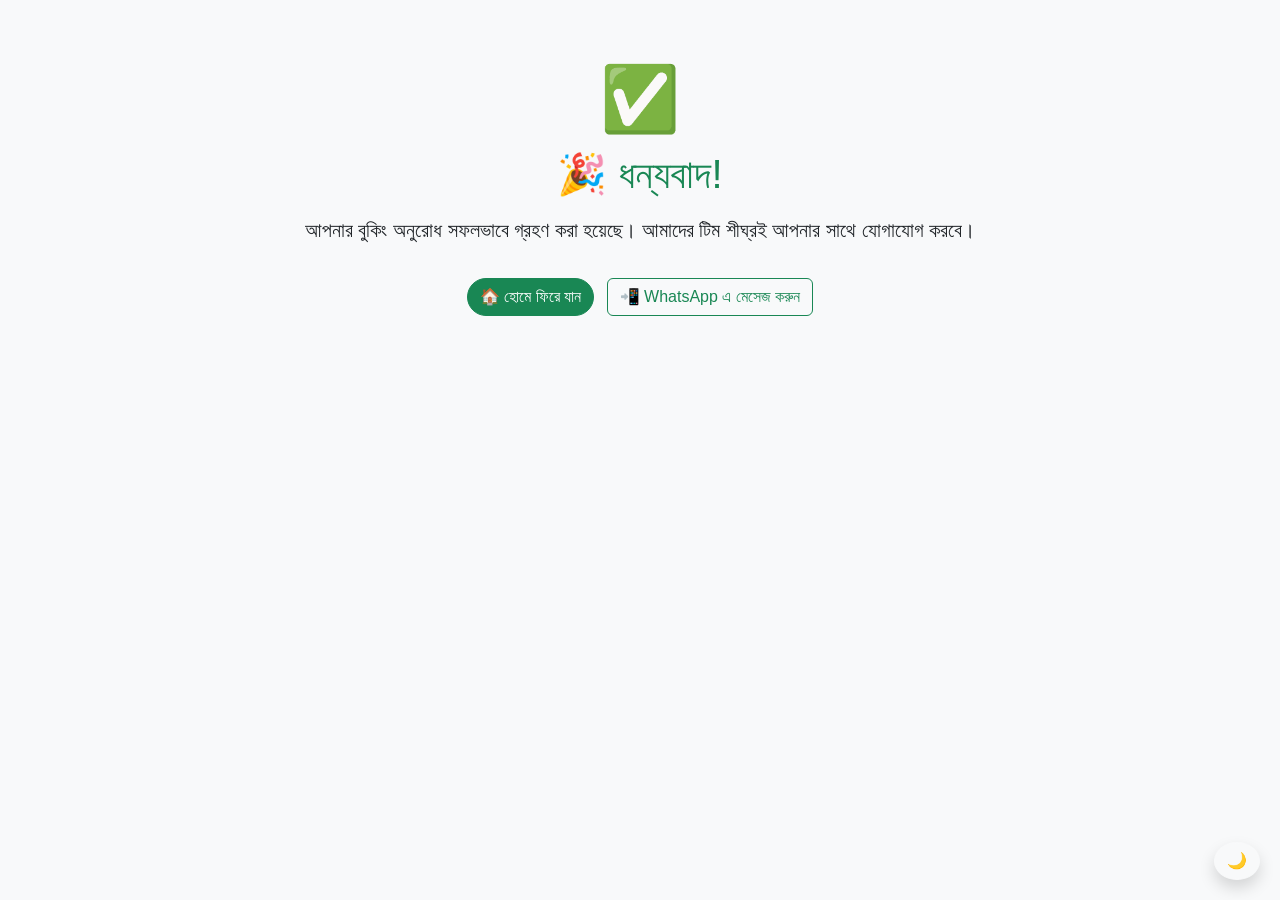
<file: thankyou.html>
<!DOCTYPE html>
<html lang="bn">
<head>
  <meta charset="UTF-8">
  <meta name="viewport" content="width=device-width, initial-scale=1.0">
  <title>ধন্যবাদ – TourVibe</title>
  <link href="https://cdn.jsdelivr.net/npm/bootstrap@5.3.2/dist/css/bootstrap.min.css" rel="stylesheet">
  <link rel="stylesheet" href="style.css">
  <style>
    body.dark-mode {
      background-color: #121212;
      color: #f1f1f1;
    }
    body.light-mode {
      background-color: #f8f9fa;
      color: #212529;
    }
    .success-icon {
      font-size: 4rem;
      color: #28a745;
      animation: pop 0.6s ease-in-out;
    }
    @keyframes pop {
      0% { transform: scale(0.5); opacity: 0; }
      100% { transform: scale(1); opacity: 1; }
    }
  </style>
</head>
<body class="bg-light text-center">

  <div class="container py-5">
    <div class="success-icon">✅</div>
    <h1 class="text-success mb-3">🎉 ধন্যবাদ!</h1>
    <p class="lead">আপনার বুকিং অনুরোধ সফলভাবে গ্রহণ করা হয়েছে।  
      আমাদের টিম শীঘ্রই আপনার সাথে যোগাযোগ করবে।</p>

    <!-- Buttons -->
    <a href="index.html" class="btn btn-success mt-3 me-2">🏠 হোমে ফিরে যান</a>
    <a href="https://wa.me/8801990723902" target="_blank" class="btn btn-outline-success mt-3">📲 WhatsApp এ মেসেজ করুন</a>
  </div>

  <!-- Dark Mode Toggle -->
  <div style="position: fixed; bottom: 20px; right: 20px; z-index: 1000;">
    <button id="themeToggle" class="btn btn-light rounded-circle shadow">
      🌙
    </button>
  </div>

  <script>
    const toggleBtn = document.getElementById("themeToggle");
    const body = document.body;

    // Load saved theme
    if (localStorage.getItem("theme") === "dark") {
      body.classList.add("dark-mode");
      toggleBtn.textContent = "☀️";
    } else {
      body.classList.add("light-mode");
    }

    // Toggle theme
    toggleBtn.addEventListener("click", () => {
      body.classList.toggle("dark-mode");
      body.classList.toggle("light-mode");

      if (body.classList.contains("dark-mode")) {
        toggleBtn.textContent = "☀️";
        localStorage.setItem("theme", "dark");
      } else {
        toggleBtn.textContent = "🌙";
        localStorage.setItem("theme", "light");
      }
    });
  </script>

</body>
</html>
</file>
<file: style.css>
/* =========================
   TourVibe Custom Styles
   ========================= */

/* General Reset */
body {
  font-family: 'Segoe UI', Tahoma, Geneva, Verdana, sans-serif;
  line-height: 1.6;
  transition: background 0.3s ease, color 0.3s ease;
}

/* =========================
   Light Mode (Default)
   ========================= */
body.light-mode {
  background: #f9f9f9;
  color: rgb(11, 24, 36);
}

body.light-mode .navbar,
body.light-mode footer {
  background: rgb(11, 103, 100);
  color: white;
}

body.light-mode .card-title {
  color: rgb(19, 132, 173);
}

/* =========================
   Dark Mode
   ========================= */
body.dark-mode {
  background: rgb(11, 24, 36);
  color: rgb(228, 156, 100);
}

body.dark-mode .navbar,
body.dark-mode footer {
  background: rgb(15, 60, 35);
}

body.dark-mode .card {
  background: rgb(11, 24, 36);
  color: rgb(228, 156, 100);
}

body.dark-mode .card-title {
  color: rgb(242, 129, 6);
}

body.dark-mode a,
body.dark-mode .nav-link {
  color: rgb(228, 156, 100) !important;
}

body.dark-mode .btn-success {
  background: rgb(19, 132, 173);
}

body.dark-mode .btn-success:hover {
  background: rgb(11, 103, 100);
}

/* =========================
   Shared Styles
   ========================= */

/* Navbar */
.navbar {
  box-shadow: 0 2px 10px rgba(0, 0, 0, 0.1);
}

.navbar-brand {
  font-weight: bold;
  font-size: 1.4rem;
}

.nav-link {
  transition: color 0.3s ease;
}

.nav-link:hover {
  color: #00ff9d !important;
}

/* Hero Section */
header {
  background: linear-gradient(rgba(0, 0, 0, 0.4), rgba(0, 0, 0, 0.4)),
    url('assets/Web Cover.png') center/cover no-repeat;
  color: white;
  transition: background 0.3s ease;
}

header h1 {
  font-weight: 700;
}

header .btn {
  font-size: 1.1rem;
  padding: 10px 20px;
  border-radius: 30px;
  transition: all 0.3s ease;
}

header .btn:hover {
  background: #198754;
  color: white;
}

/* Cards */
.card {
  border: none;
  border-radius: 12px;
  transition: transform 0.3s ease, box-shadow 0.3s ease;
}

.card img {
  border-top-left-radius: 12px;
  border-top-right-radius: 12px;
}

.card:hover {
  transform: translateY(-6px);
  box-shadow: 0 6px 20px rgba(0, 0, 0, 0.15);
}

.card-title {
  font-weight: bold;
}

/* Booking Form */
#bookingForm {
  max-width: 600px;
  margin: 0 auto;
}

#bookingForm .btn {
  border-radius: 30px;
  padding: 12px;
  font-size: 1.1rem;
}

/* Sections */
section h1,
section h2 {
  font-weight: bold;
  color: #198754;
}

section p {
  color: inherit;
}

/* Footer */
footer {
  font-size: 0.9rem;
}

/* Buttons */
.btn-success {
  border-radius: 30px;
  transition: all 0.3s ease;
}

.btn-success:hover {
  background-color: #157347;
  transform: scale(1.05);
}
</file>
